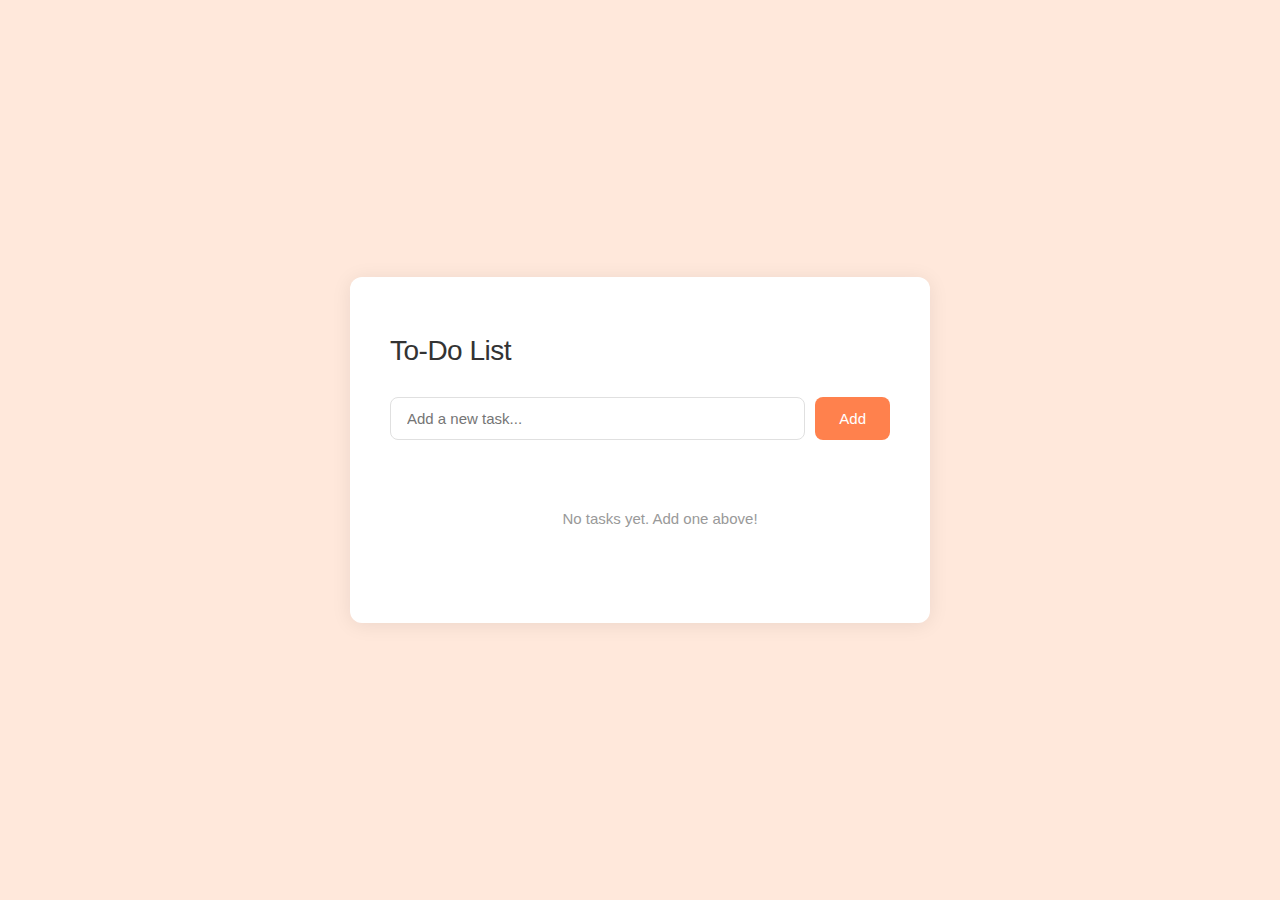
<file: index.html>
<!DOCTYPE html>
<head>
    <title>To-Do List</title>
    <link rel="stylesheet" href="todo.css">
</head>
<body>
    <div class="container">
        <h1>To-Do List</h1>
        
        <div class="input-container">
            <input type="text" id="todoInput" placeholder="Add a new task...">
            <button onclick="addTodo()">Add</button>
        </div>

        <ul class="todo-list" id="todoList">
            <div class="empty-state">No tasks yet. Add one fast!</div>
        </ul>
    </div>

    <script src="todo.js"></script>
</body>
</html>
</file>
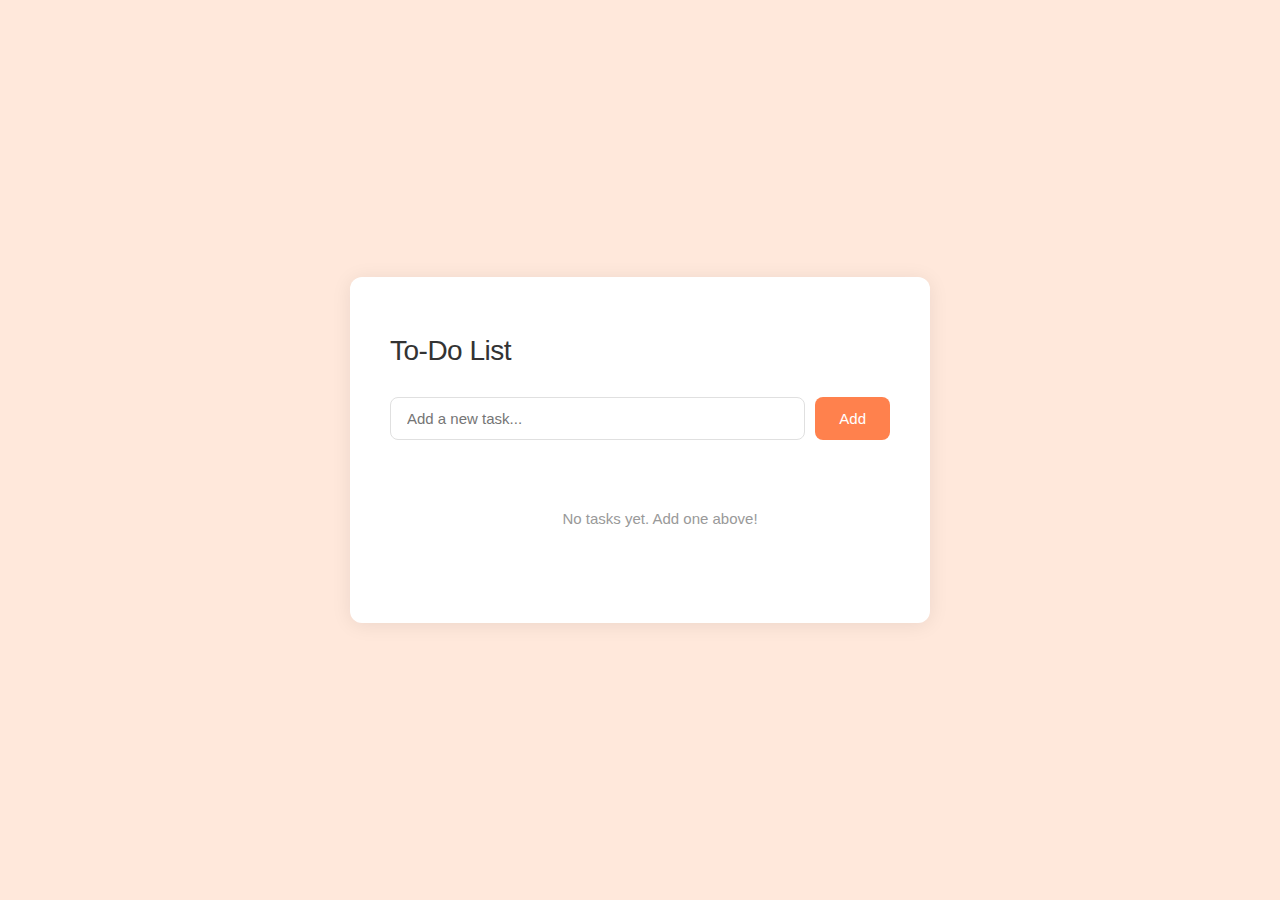
<file: todo.html>
<!DOCTYPE html>
<head>
    <title>To-Do List</title>
    <link rel="stylesheet" href="todo.css">
</head>
<body>
    <div class="container">
        <h1>To-Do List</h1>
        
        <div class="input-container">
            <input type="text" id="todoInput" placeholder="Add a new task...">
            <button onclick="addTodo()">Add</button>
        </div>

        <ul class="todo-list" id="todoList">
            <div class="empty-state">No tasks yet. Add one fast!</div>
        </ul>
    </div>

    <script src="todo.js"></script>
</body>
</html>
</file>
<file: todo.css>
body, html {
    margin: 0;
    padding: 0;
    box-sizing: border-box;
}

body {
    font-family: -apple-system, BlinkMacSystemFont, 'Segoe UI', sans-serif;
    background: #ffe8db;
    display: flex;
    justify-content: center;
    align-items: center;
    min-height: 100vh;
    padding: 20px;
}

.container {
    background: white;
    border-radius: 12px;
    box-shadow: 0 2px 20px rgba(0,0,0,0.08);
    width: 100%;
    max-width: 500px;
    padding: 40px;
}

h1 {
    font-size: 28px;
    font-weight: 300;
    margin-bottom: 30px;
    color: #333;
    letter-spacing: -0.5px;
}

.input-container {
    display: flex;
    gap: 10px;
    margin-bottom: 30px;
}

input[type="text"] {
    flex: 1;
    padding: 12px 16px;
    border: 1px solid #e0e0e0;
    border-radius: 8px;
    font-size: 15px;
    outline: none;
    transition: border-color 0.2s;
}

input[type="text"]:focus {
    border-color: #333;
}

button {
    padding: 12px 24px;
    background:#ff814d; 
    color: white;
    border: none;
    border-radius: 8px;
    cursor: pointer;
    font-size: 15px;
    transition: background 0.2s;
}

button:hover {
    background: #555;
}

.todo-list {
    list-style: none;
}

.todo-item {
    display: flex;
    align-items: center;
    padding: 16px;
    border-bottom: 1px solid #f0f0f0;
    transition: background 0.2s;
}

.todo-item:hover {
    background: #fafafa;
}

.todo-item:last-child {
    border-bottom: none;
}

.todo-item input[type="checkbox"] {
    width: 20px;
    height: 20px;
    margin-right: 16px;
    cursor: pointer;
}

.todo-text {
    flex: 1;
    font-size: 15px;
    color: #333;
    transition: color 0.2s;
}

.todo-item.completed .todo-text {
    color: #999;
    text-decoration: line-through;
}

.delete-btn {
    padding: 6px 12px;
    background: transparent;
    color: #ee3313;
    font-size: 13px;
    border-radius: 6px;
}

.delete-btn:hover {
    background: #f5f5f5;
    color: #333;
}

.empty-state {
    text-align: center;
    padding: 40px 20px;
    color: #999;
    font-size: 15px;
}
</file>
